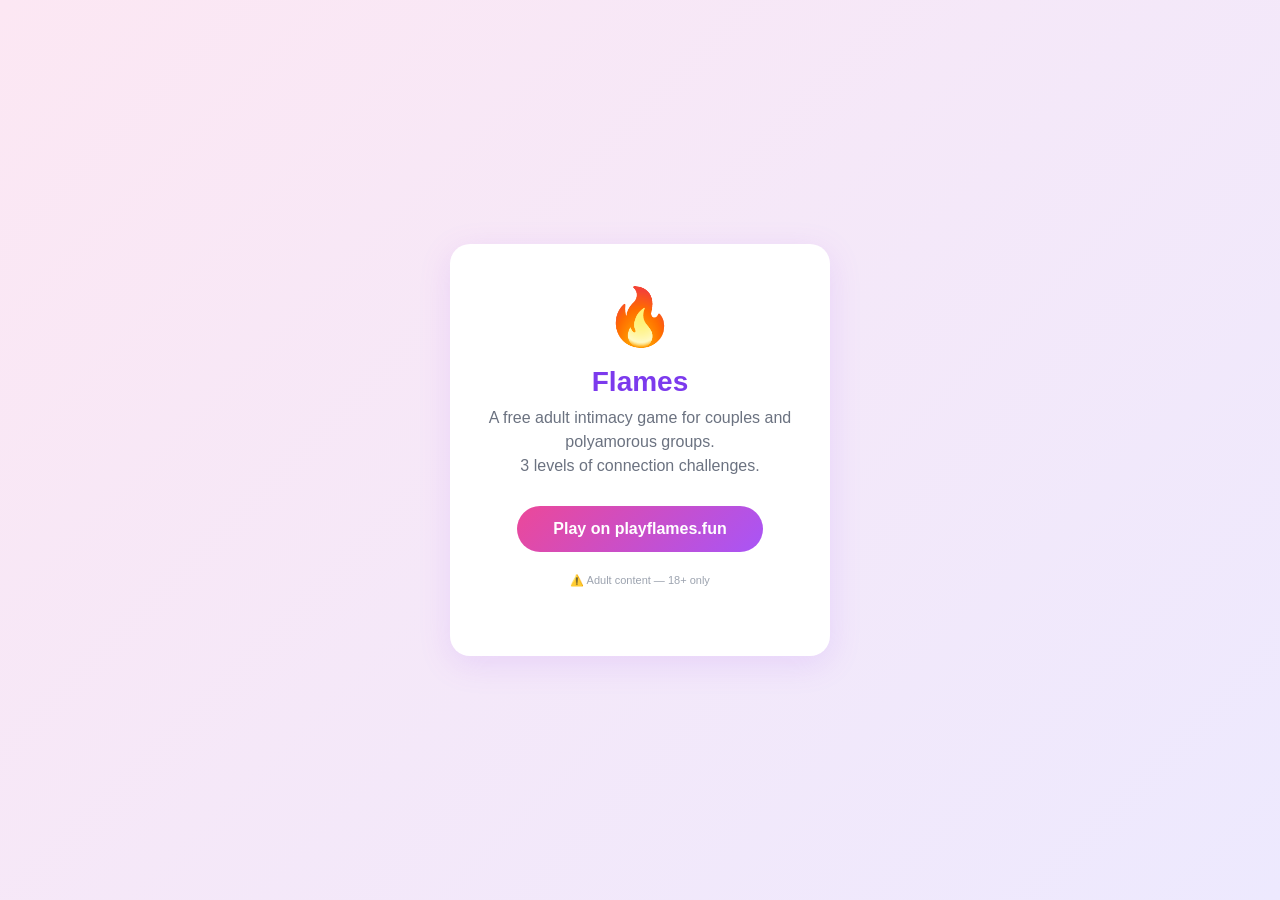
<file: itch-upload/index.html>
<!DOCTYPE html>
<html lang="en">
<head>
  <meta charset="UTF-8" />
  <meta name="viewport" content="width=device-width, initial-scale=1.0" />
  <title>Flames — Non-Monogamy Game</title>
  <style>
    * { margin: 0; padding: 0; box-sizing: border-box; }
    body {
      min-height: 100vh;
      background: linear-gradient(135deg, #fce7f3, #ede9fe);
      display: flex;
      align-items: center;
      justify-content: center;
      font-family: sans-serif;
      text-align: center;
      padding: 20px;
    }
    .card {
      background: white;
      border-radius: 20px;
      padding: 40px 32px;
      max-width: 380px;
      box-shadow: 0 8px 32px rgba(168, 85, 247, 0.15);
    }
    .icon { font-size: 56px; margin-bottom: 16px; }
    h1 { font-size: 28px; font-weight: 700; color: #7c3aed; margin-bottom: 8px; }
    p { color: #6b7280; margin-bottom: 28px; line-height: 1.5; }
    a {
      display: inline-block;
      background: linear-gradient(135deg, #ec4899, #a855f7);
      color: white;
      text-decoration: none;
      padding: 14px 36px;
      border-radius: 50px;
      font-size: 16px;
      font-weight: 600;
      transition: opacity 0.2s;
    }
    a:hover { opacity: 0.85; }
    .note { font-size: 11px; color: #9ca3af; margin-top: 20px; }
  </style>
</head>
<body>
  <div class="card">
    <div class="icon">🔥</div>
    <h1>Flames</h1>
    <p>A free adult intimacy game for couples and polyamorous groups.<br/>3 levels of connection challenges.</p>
    <a href="https://playflames.fun" target="_blank" rel="noopener">Play on playflames.fun</a>
    <p class="note">⚠️ Adult content — 18+ only</p>
  </div>
  <script>
    // Auto-open the game after a short delay so users see the landing card first
    setTimeout(() => window.open('https://playflames.fun', '_blank'), 2000);
  </script>
</body>
</html>
</file>
